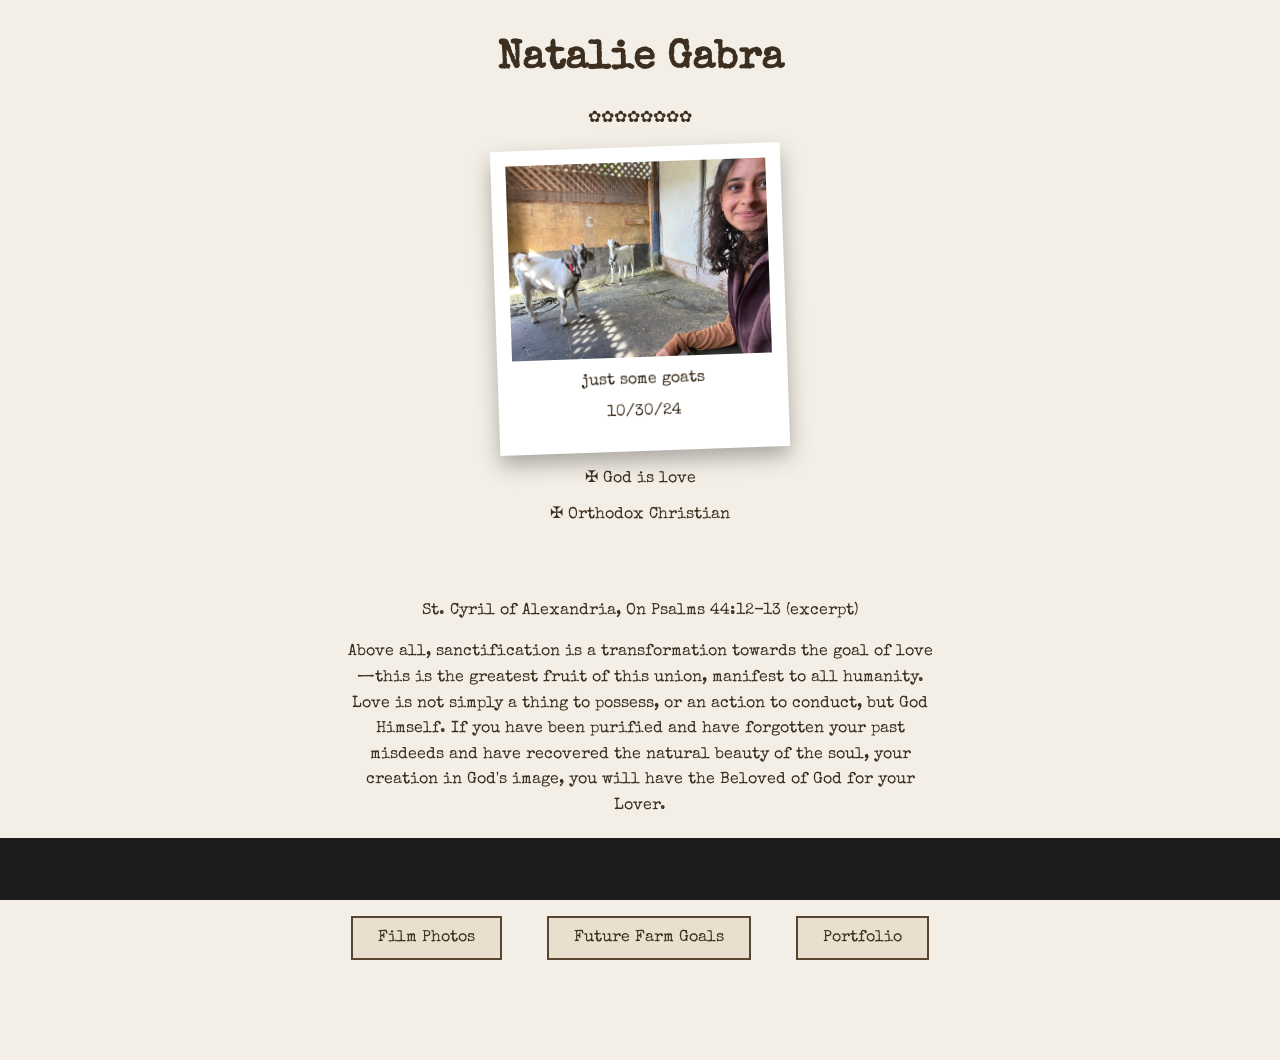
<file: index.html>
<!DOCTYPE html>
<html lang="en">

<head>
   <meta charset="utf-8">
   <title>Natalie Gabra | God is Love</title>
   <link rel="stylesheet" href="style.css">
   <link href="https://fonts.googleapis.com/css2?family=Special+Elite&display=swap" rel="stylesheet">
   <link rel="icon" href="sunflowerr.png">
</head>

<body>

<div class="grain"></div>

<h1>Natalie Gabra</h1>

<div class="decorations">
✿✿✿✿✿✿✿✿
</div>

<div class="polaroid">
<img src="IMG_2733.jpg" alt="Photo of Natalie">
<p> just some goats</p>
 <p>10/30/24</p>
</div>

<p class="intro">
 ✠ God is love
</p>

<p class="intro">
✠ Orthodox Christian
</p>

<div class="bio">

<p>St. Cyril of Alexandria, On Psalms 44:12-13 (excerpt)</p>

<p>
Above all, sanctification is a transformation towards the goal of love—this is the greatest fruit of this union, manifest to all humanity. Love is not simply a thing to possess, or an action to conduct, but God Himself. If you have been purified and have forgotten your past misdeeds and have recovered the natural beauty of the soul, your creation in God's image, you will have the Beloved of God for your Lover.
</p>

</div>

<div class="nav-buttons">

<a href="film.html">Film Photos</a>

<a href="farm.html">Future Farm Goals</a>

<a href="week-10-discussion.html">Portfolio</a>

</div>

<div class="verse-ticker">

<div class="verse-track">

<span> I will bless the Lord at all times, 
       His praise shall always be on my lips. – Psalm 34:1 </span>
 
<span> Abide in My love. – John 15:9</span>
 
<span> Lo, I am with you always, even to the end of the age. – Matthew 28:20</span>

<span> In God we boast all day long, and praise Your name forever. -Psalms 44:8</span>

<span> Rejoice in the Lord always. Again I will say, rejoice! - Philippians 4:4</span>

<span> Blessed is he whose helper is the God of Jacob,
       whose hope is in the Lord his God. – Psalm 146:5</span>

<span> ..that I may gain Christ, and be found in Him... - Philippians 3:8-9</span>

<span> I am the vine, you are the branches. He who abides in Me bears much fruit; for without Me you can do nothing. – John 15:5</span>

<span> The name of the Lord is a strong tower; the righteous run to it and are safe. - Proverbs 18:10 </span>

<span> He trains my hands to make war, so that my arms can bend a bow of bronze. -Pslams 18:34 </span>

</div>

</div>

</body>
</html>
</file>
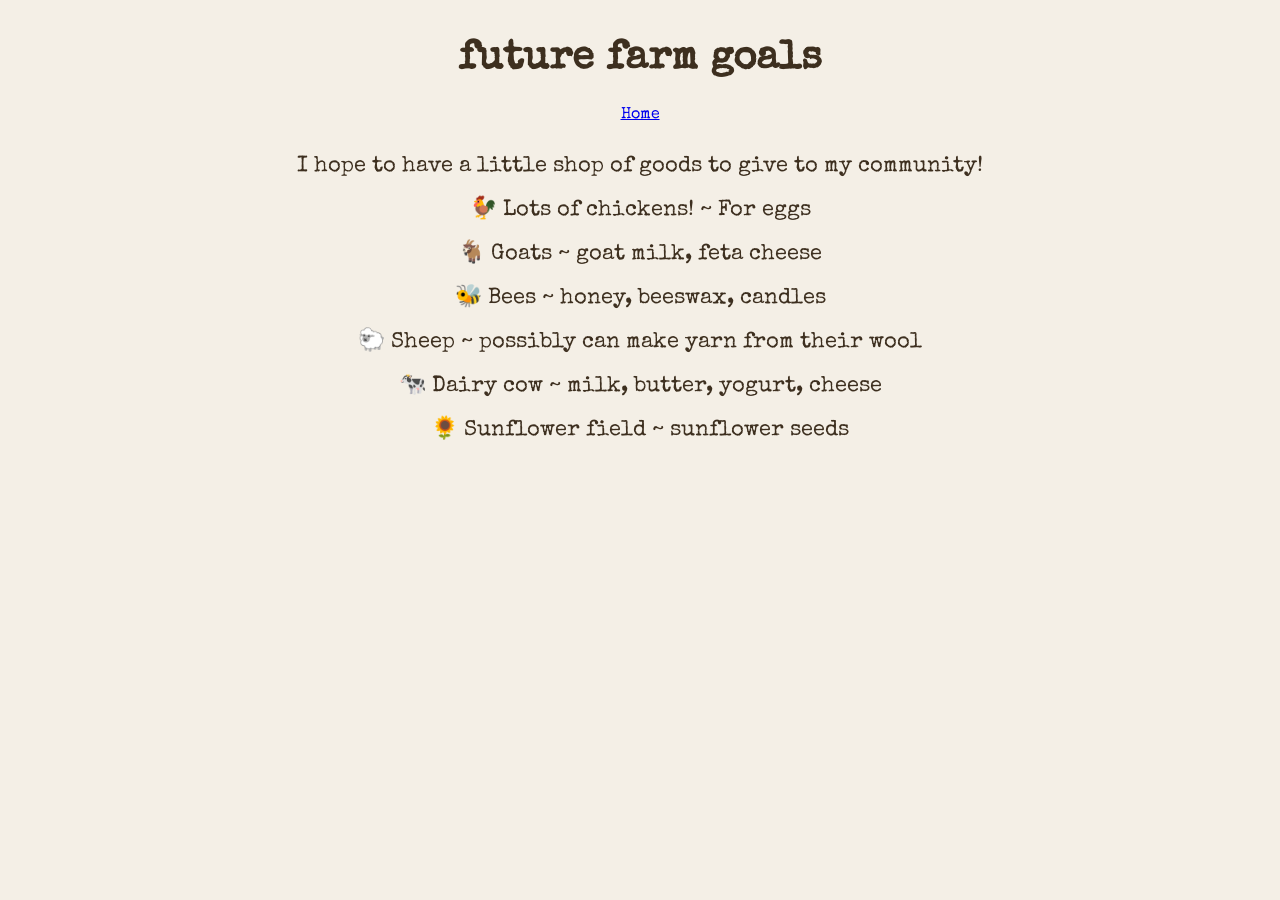
<file: farm.html>
<!DOCTYPE html>
<html lang="en">

<head>

<meta charset="utf-8">

<title>future farm goals</title>

<link rel="stylesheet" href="style.css">

<link href="https://fonts.googleapis.com/css2?family=Special+Elite&display=swap" rel="stylesheet">

</head>

<body>

<h1>future farm goals</h1>

<a class="home-link" href="index.html">Home</a>

<ul class="farm-list">

<li> I hope to have a little shop of goods to give to my community!</li>
<li>🐓 Lots of chickens! ~ For eggs</li>
<li>🐐 Goats ~ goat milk, feta cheese</li>
<li>🐝 Bees ~ honey, beeswax, candles</li>
<li>🐑 Sheep ~ possibly can make yarn from their wool</li>
<li>🐄 Dairy cow ~ milk, butter, yogurt, cheese</li>
<li>🌻 Sunflower field ~ sunflower seeds</li>

</ul>

</body>
</html>
</file>
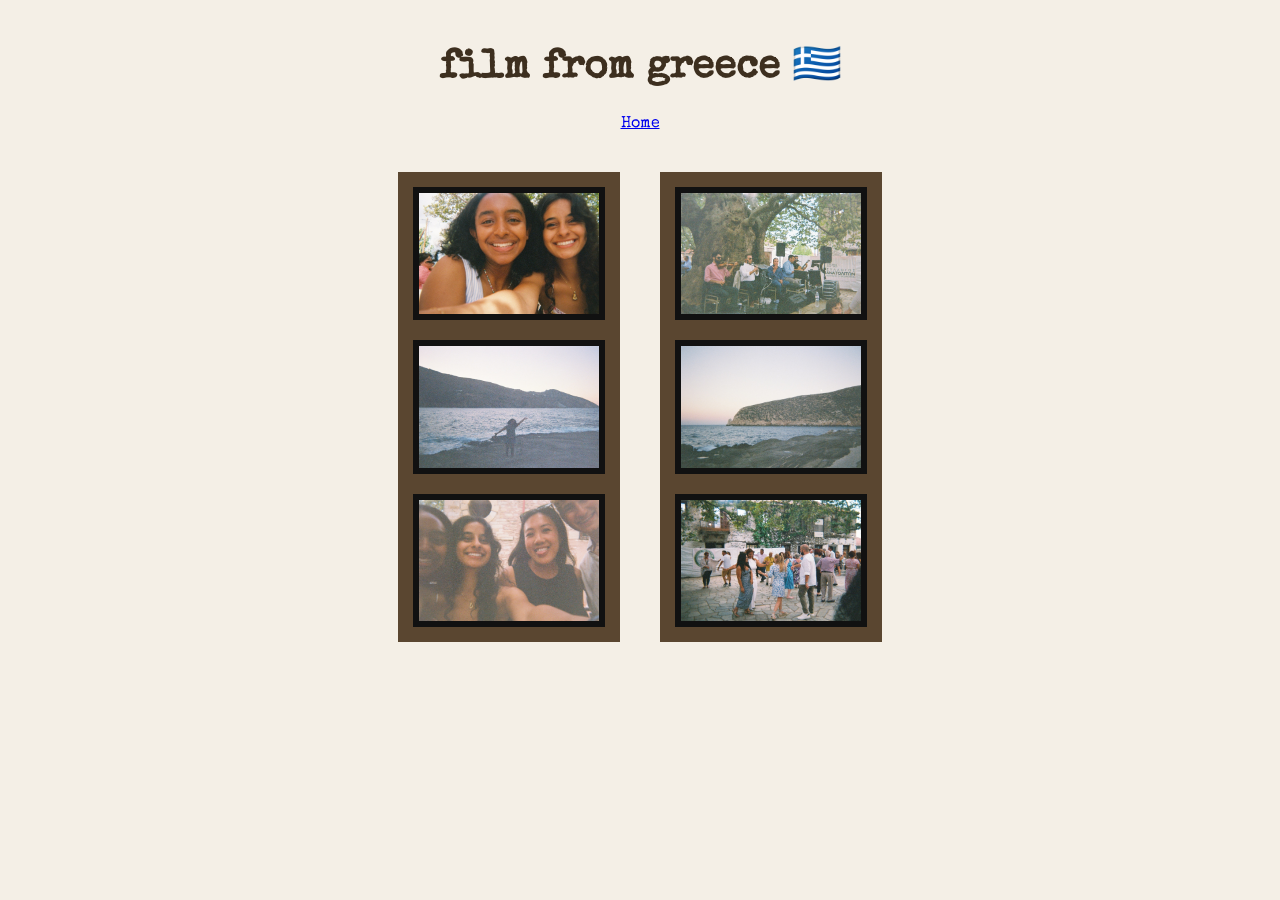
<file: film.html>
<!DOCTYPE html>
<html lang="en">

<head>

<meta charset="utf-8">

<title>film from greece 🇬🇷 </title>

<link rel="stylesheet" href="style.css">

<link href="https://fonts.googleapis.com/css2?family=Special+Elite&display=swap" rel="stylesheet">

</head>

<body>

<h1>film from greece 🇬🇷</h1>

<a class="home-link" href="index.html">Home</a>

<div class="film-gallery">

<div class="film-column">

<img src="film/1">
<img src="film/2">
<img src="film/3">

</div>

<div class="film-column">

<img src="film/4">
<img src="film/5">
<img src="film/6">

</div>

</div>

</body>
</html>
</file>
<file: style.css>
body {

background: #f4efe6;
font-family: 'Special Elite', serif;
text-align: center;
color: #3d2f1f;
margin: 0;

padding-bottom: 80px; 

}

/* FILM GRAIN */

.grain {

position: fixed;
top:0;
left:0;
width:100%;
height:100%;
pointer-events:none;

background-image:url("https://grainy-gradients.vercel.app/noise.svg");

opacity:0.2;

}

/* TITLE */

h1 {

margin-top:40px;
font-size:40px;

}

/* POLAROID */

.polaroid {

display:inline-block;
background:white;
padding:15px 15px 15px 15px; 
box-shadow:0 10px 20px rgba(0,0,0,0.3);
margin-top:20px;
transform:rotate(-2deg);

}

.polaroid img {

width:260px;

}

.polaroid p {

margin-top:10px;

font-size:16px;

}

.bio {
    max-width: 600px;
    margin: 40px auto;
    text-align: center;
    line-height: 1.6;
    padding: 20px;
}

/* NAV BUTTONS */

.nav-buttons a {

display:inline-block;

margin:20px;

padding:12px 25px;

border:2px solid #5a4630;

text-decoration:none;

color:#3d2f1f;

background:#e8dfcf;

}

.nav-buttons a:hover {

background:#d6c8af;

}

/* FILM GALLARY */

.film-gallery {

display:flex;
justify-content:center;
gap:40px;
padding:40px;

}

.film-column {

background:#5a4630;
padding:15px;
display:flex;
flex-direction:column;
gap:20px;

}

.film-column img {

width:180px;
border:6px solid #111;

}

/* FARM LIST */

.farm-list {

list-style:none;

font-size:22px;

line-height:2;

padding:0;

}

/* BIBLE VERSE TICKER */

.verse-ticker {

position:fixed;

bottom:0;

width:100%;

background:#1c1c1c;

color:white;

overflow-x:hidden;

white-space:nowrap;

font-size: 18px;

padding:22px 0;

}

.verse-track {

display:inline-block;

padding-left:100%;

animation:scroll 70s linear infinite;

}

.verse-track span {

margin-right:80px;

}

@keyframes scroll {

0% { transform:translateX(0); }

100% { transform:translateX(-100%); }

}
</file>
